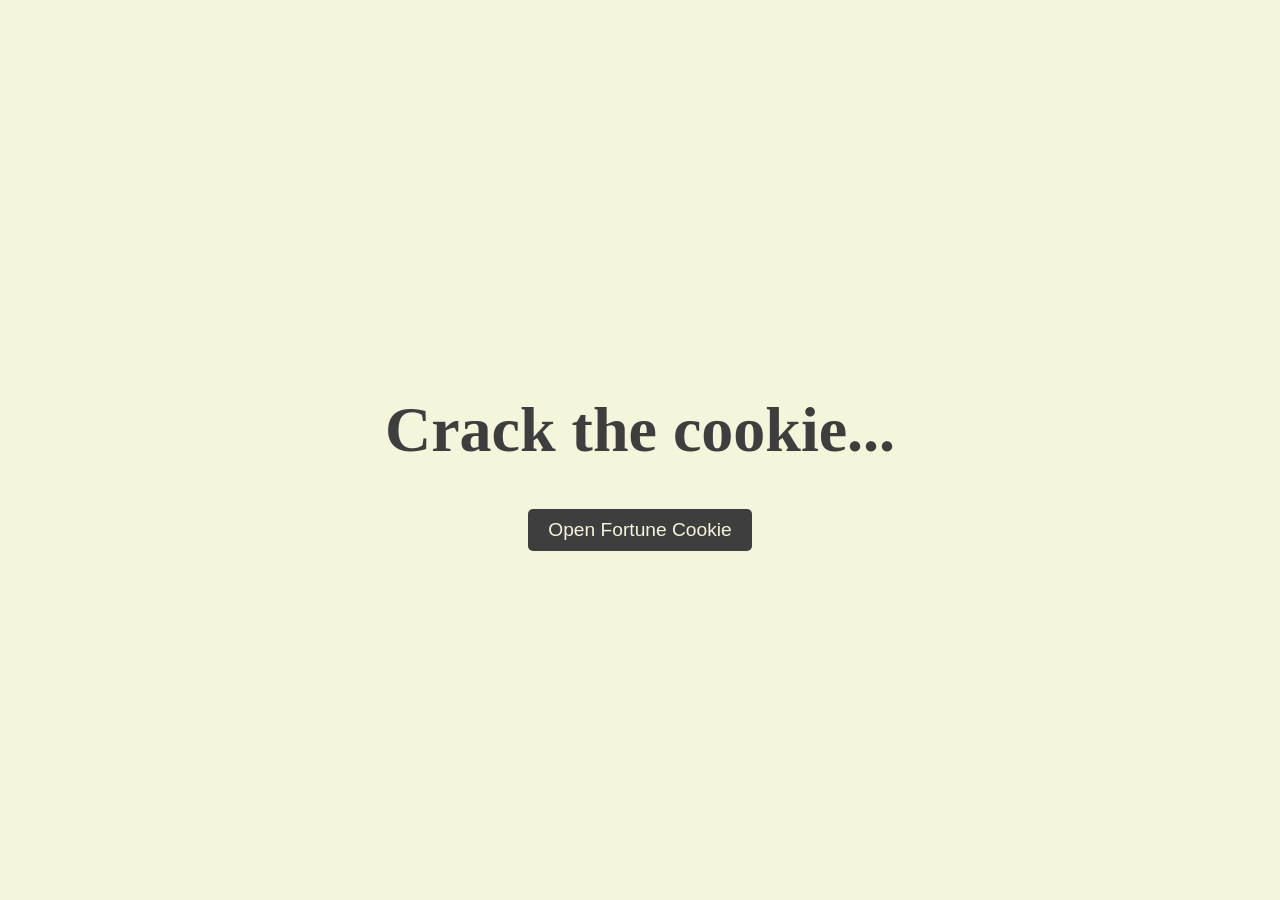
<file: 01-fortune-cookie/index.html>
<!DOCTYPE html>
<html lang="en">

<head>
    <meta charset="UTF-8">
    <meta name="viewport" content="width=device-width, initial-scale=1.0">
    <title>Week 01 - Fortune Cookie</title>
    <link rel="stylesheet" href="./style.css">
    <script src="./main.js" defer></script>
</head>

<body>
    <main>
        <div id="cookie-container">
            <h1 id="fortune-display">Crack the cookie...</h1>
            <button id="cookie-btn">Open Fortune Cookie</button>
        </div>
    </main>
</body>

</html>
</file>
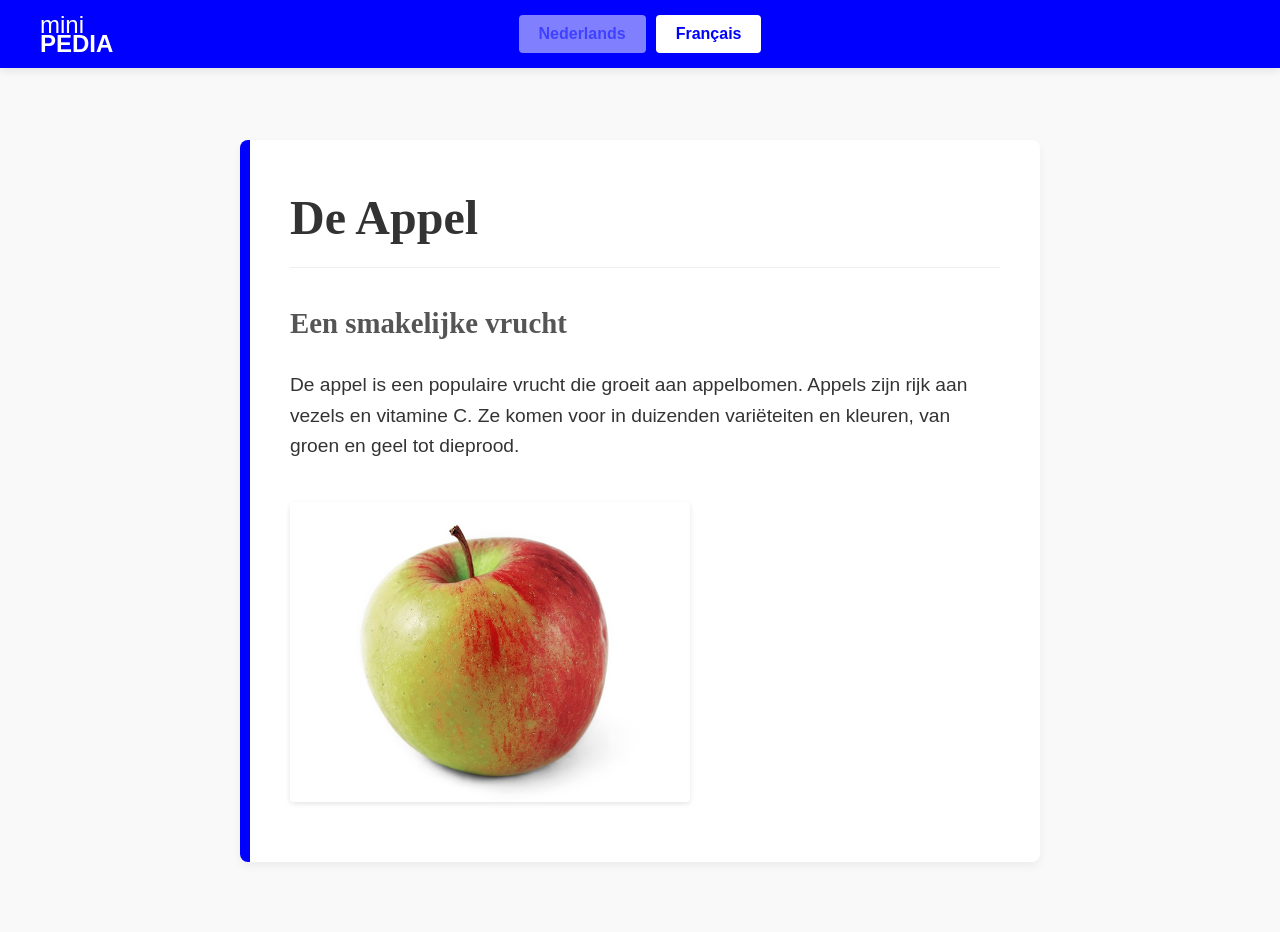
<file: 02-minipedia/index.html>
<!DOCTYPE html>
<html lang="en">

<head>
    <meta charset="UTF-8">
    <meta name="viewport" content="width=device-width, initial-scale=1.0">
    <title>Week 01 - Minipedia</title>
    <link rel="stylesheet" href="style.css">
    <script src="main.js" defer></script>
</head>

<body>
    <div class="content-wrapper">
        <h1 id="title">Placeholder Title</h1>
        <div class="article">
            <h2 id="subtitle">Placeholder Subtitle</h2>
            <p id="text">Loading content...</p>
        </div>
    </div>

    <nav class="top-nav">
        <div class="logo">
            <span class="logo-mini">mini</span>
            <span class="logo-pedia">pedia</span>
        </div>
        <div class="button-group">
            <button id="btn-nl">Nederlands</button>
            <button id="btn-fr">Français</button>
        </div>
    </nav>
</body>

</html>
</file>
<file: 01-fortune-cookie/style.css>
body {
    background-color: #f5f5dc;
    /* Beige */
    color: #3e3e3e;
    /* Dark Text */
    font-family: "Times New Roman", Times, serif;
    /* Large Serif */
    display: flex;
    justify-content: center;
    align-items: center;
    height: 100vh;
    margin: 0;
    text-align: center;
}

#cookie-container {
    max-width: 600px;
    padding: 20px;
}

#fortune-display {
    font-size: 4rem;
    margin-bottom: 40px;
    line-height: 1.2;
}

button {
    font-size: 1.2rem;
    padding: 10px 20px;
    background-color: #3e3e3e;
    color: #f5f5dc;
    border: none;
    border-radius: 5px;
    cursor: pointer;
    font-family: sans-serif;
    /* Contrast font for button */
    transition: transform 0.1s;
}

button:active {
    transform: scale(0.95);
}
</file>
<file: 02-minipedia/style.css>
body {
    font-family: sans-serif;
    line-height: 1.6;
    color: #333;
    max-width: 800px;
    margin: 120px auto 50px auto;
    /* Adjusted margins for top nav */
    padding: 20px;
    background-color: #f9f9f9;
}

.content-wrapper {
    padding: 40px;
    box-shadow: 0 4px 10px rgba(0, 0, 0, 0.05);
    border-radius: 8px;
    border-left: 10px solid blue;
    background: white;
}

h1 {
    font-family: serif;
    font-size: 3rem;
    border-bottom: 1px solid #eee;
    padding-bottom: 10px;
    margin-top: 0;
}

/* Image Styles (Restored & Generic) */
.article img {
    display: block;
    margin: 20px 0;
    max-width: 100%;
    height: auto;
    border-radius: 4px;
    box-shadow: 0 2px 5px rgba(0, 0, 0, 0.1);
    max-height: 300px;
    /* Limit height */
    object-fit: cover;
}

h2 {
    font-family: serif;
    font-size: 1.8rem;
    color: #555;
    margin-top: 30px;
}

p {
    font-size: 1.2rem;
    margin-bottom: 40px;
}

/* --- Navigation Bar --- */
.top-nav {
    position: fixed;
    top: 0;
    /* Align to top */
    left: 0;
    width: 100%;
    background-color: blue;
    padding: 15px 40px;
    display: flex;
    justify-content: center;
    /* Center the buttons */
    align-items: center;
    box-shadow: 0 2px 10px rgba(0, 0, 0, 0.1);
    box-sizing: border-box;
    z-index: 1000;
}

/* Logo Styles */
.logo {
    font-family: sans-serif;
    font-weight: bold;
    font-size: 1.5rem;
    color: white;
    display: flex;
    flex-direction: column;
    line-height: 0.8;

    /* Absolute position to stay left while buttons center */
    position: absolute;
    left: 40px;
}

.logo-mini {
    font-weight: 300;
}

.logo-pedia {
    font-weight: 900;
    text-transform: uppercase;
}

/* Button Group */
.button-group {
    display: flex;
    gap: 10px;
}

/* Button Styles */
button {
    font-size: 1rem;
    padding: 10px 20px;
    cursor: pointer;
    background-color: white;
    color: blue;
    border: none;
    border-radius: 4px;
    font-weight: bold;
    transition: transform 0.1s, opacity 0.2s;
}

button:hover:not(:disabled) {
    transform: scale(1.05);
}

/* Disabled state */
button:disabled {
    background-color: rgba(255, 255, 255, 0.5);
    color: rgba(0, 0, 255, 0.5);
    cursor: default;
    transform: none;
}
</file>
